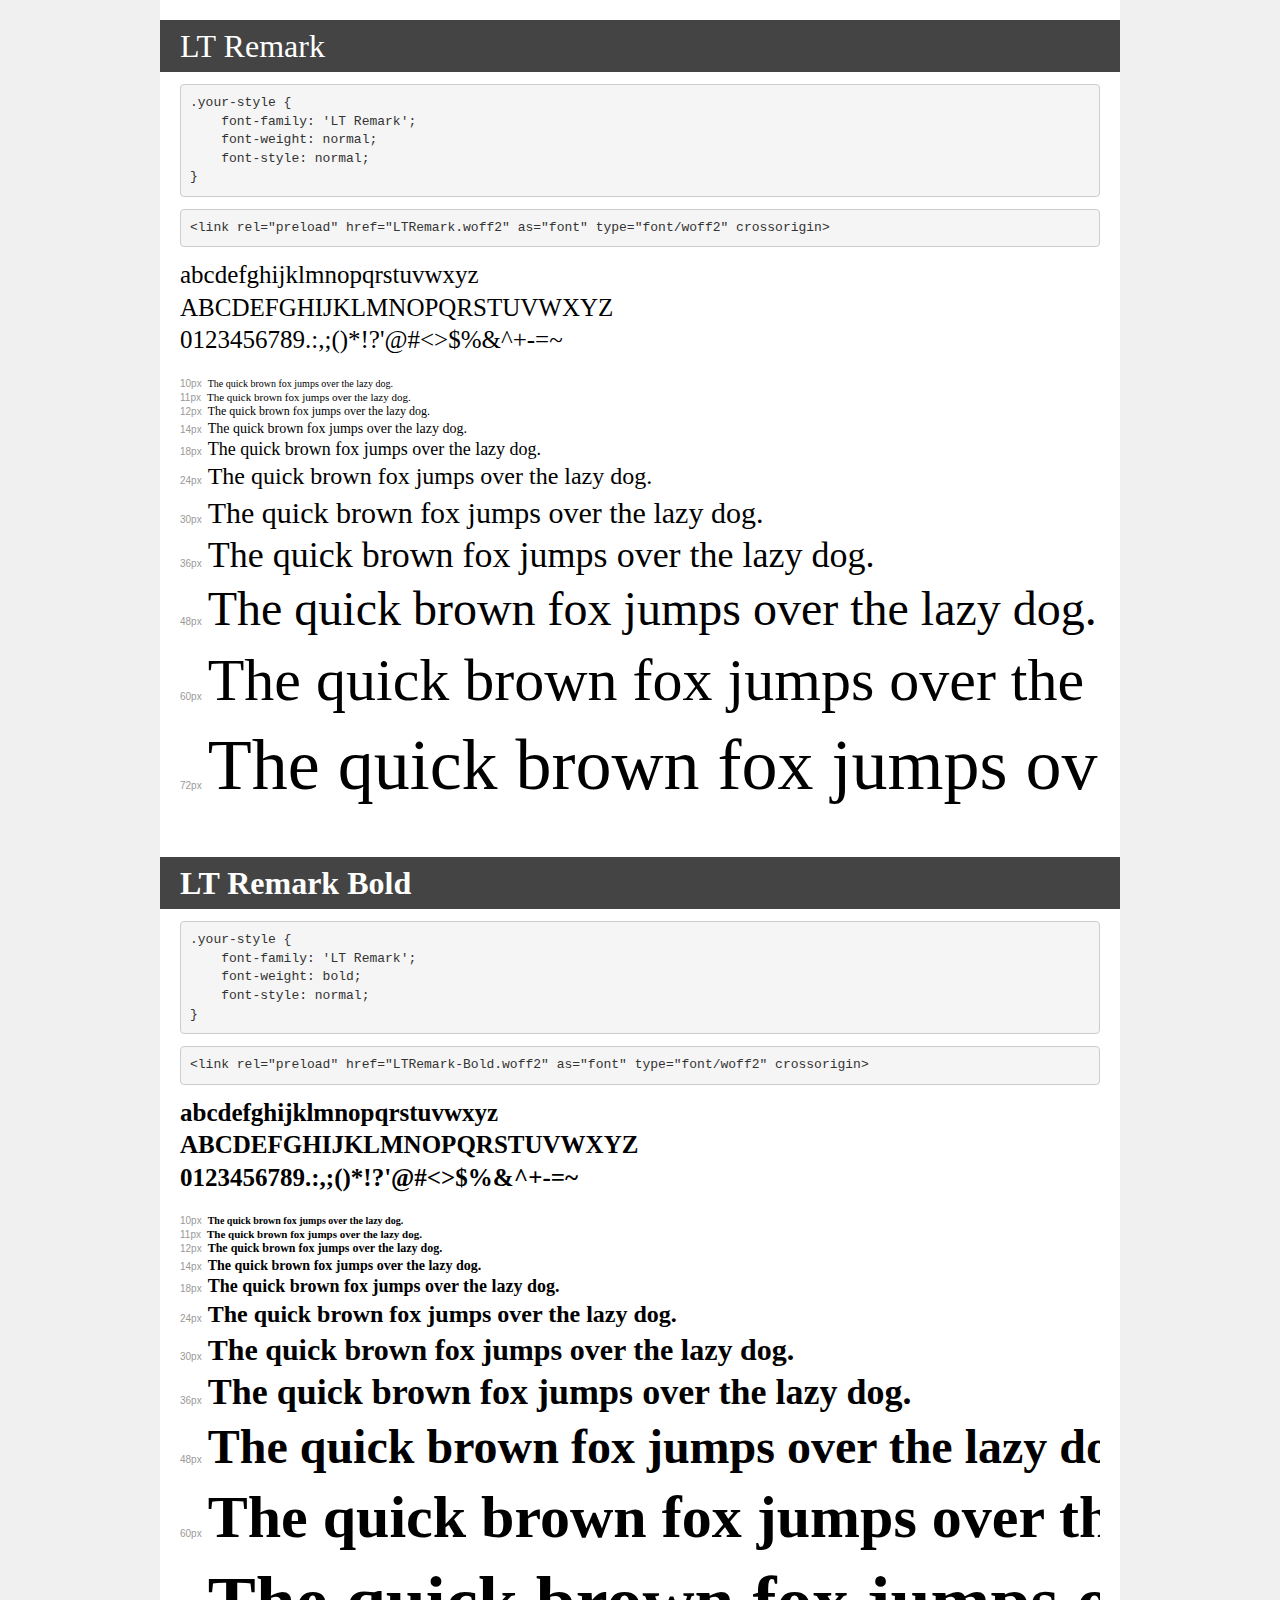
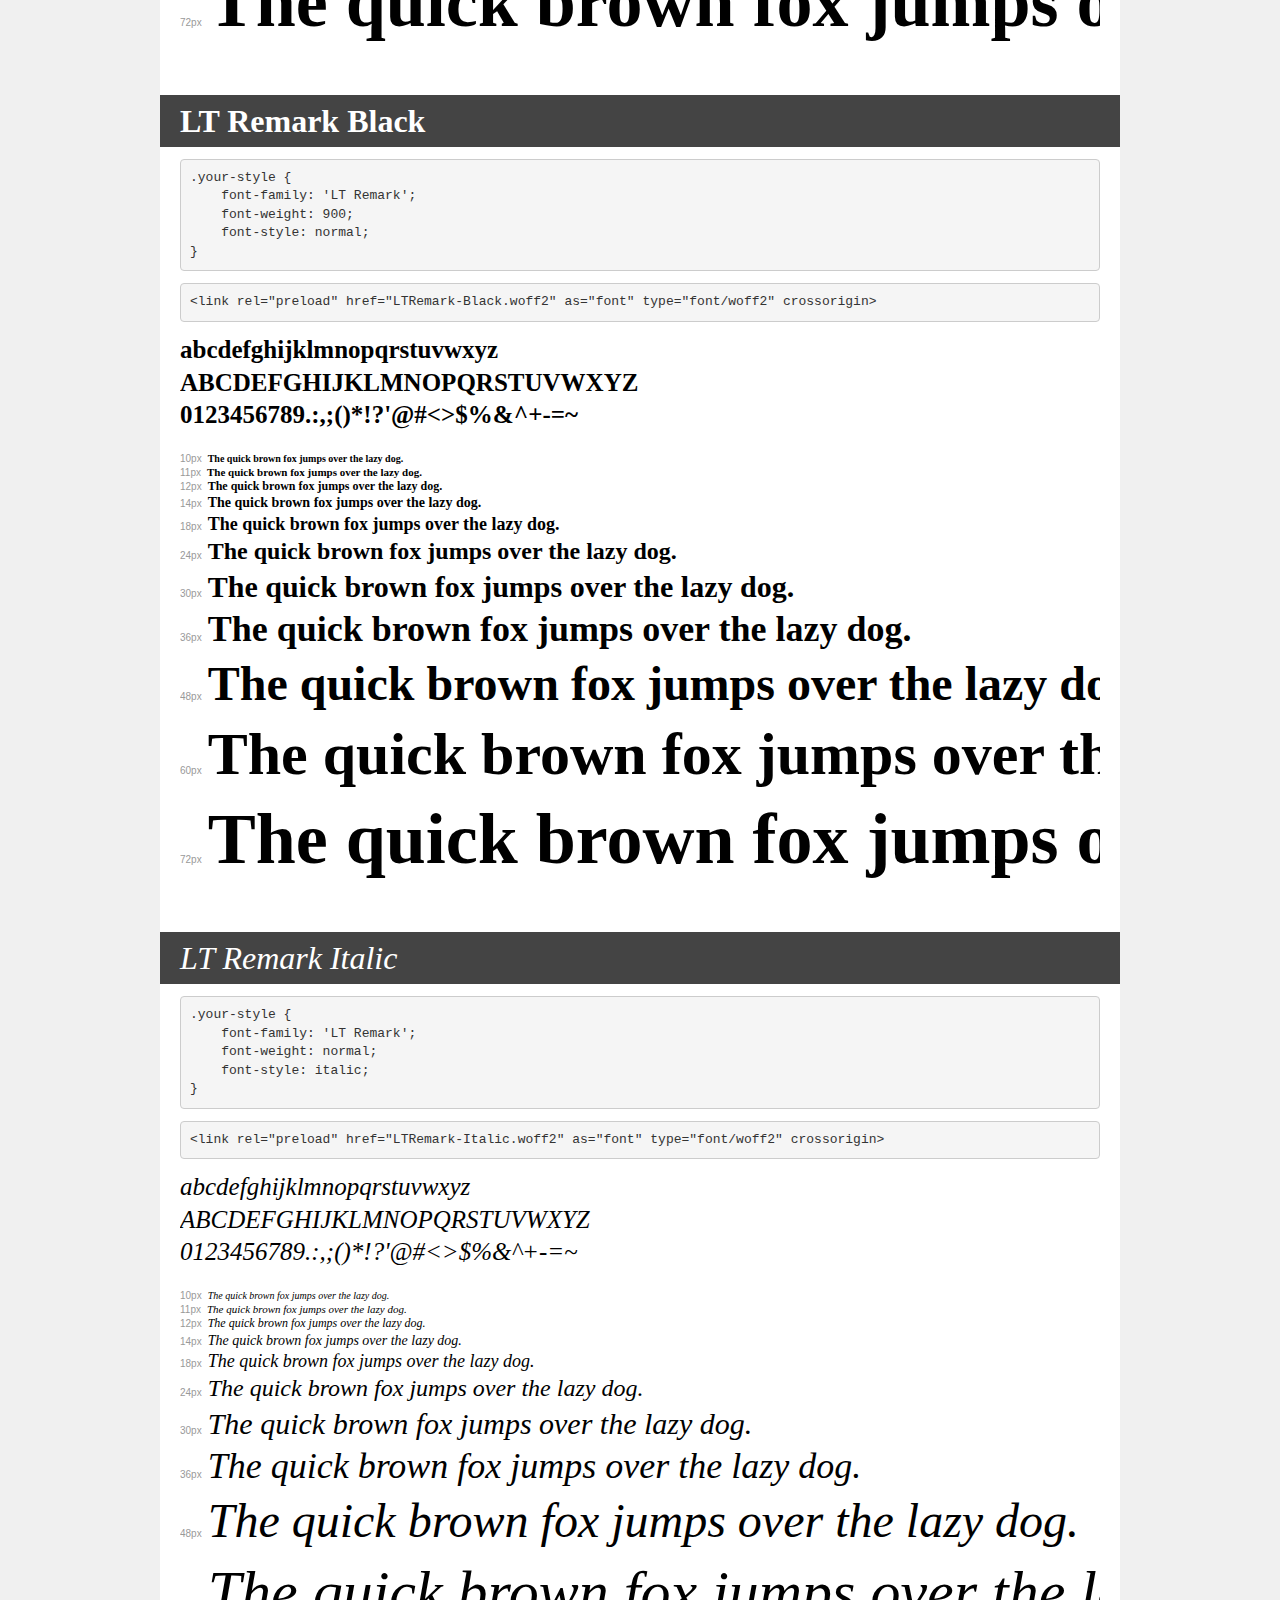
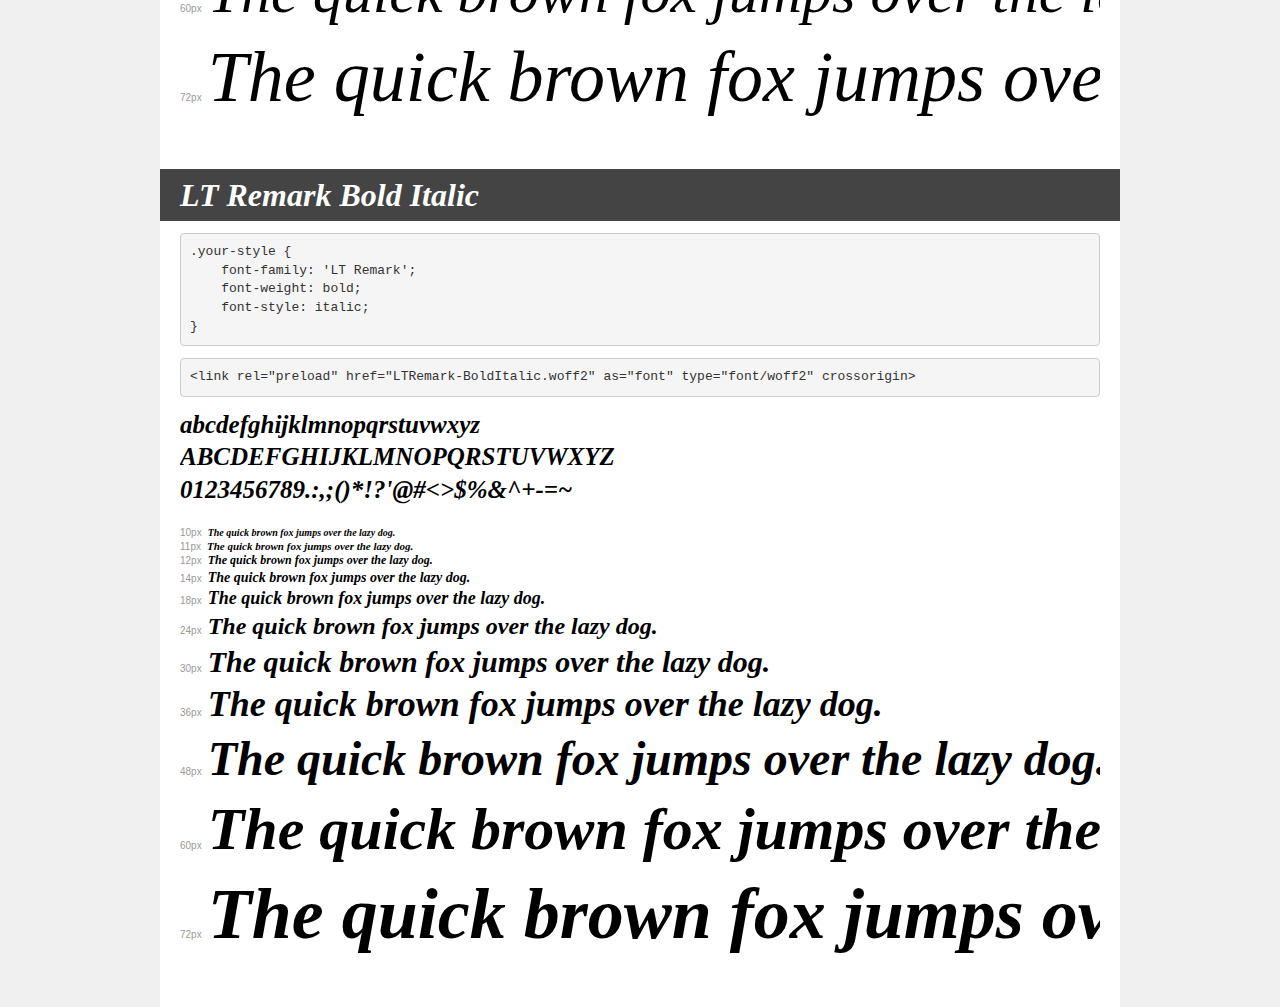
<file: assets/fonts/LT_Remark/demo.html>
<!DOCTYPE html>
<html lang="en">
<head>
    <meta charset="utf-8">
    <meta http-equiv="X-UA-Compatible" content="IE=edge">
    <meta name="viewport" content="width=device-width, initial-scale=1">
    <meta name="robots" content="noindex, noarchive">
    <meta name="format-detection" content="telephone=no">
    <title>Transfonter demo</title>
    <link href="stylesheet.css" rel="stylesheet">
    <style>
        /*
        http://meyerweb.com/eric/tools/css/reset/
        v2.0 | 20110126
        License: none (public domain)
        */
        html, body, div, span, applet, object, iframe,
        h1, h2, h3, h4, h5, h6, p, blockquote, pre,
        a, abbr, acronym, address, big, cite, code,
        del, dfn, em, img, ins, kbd, q, s, samp,
        small, strike, strong, sub, sup, tt, var,
        b, u, i, center,
        dl, dt, dd, ol, ul, li,
        fieldset, form, label, legend,
        table, caption, tbody, tfoot, thead, tr, th, td,
        article, aside, canvas, details, embed,
        figure, figcaption, footer, header, hgroup,
        menu, nav, output, ruby, section, summary,
        time, mark, audio, video {
            margin: 0;
            padding: 0;
            border: 0;
            font-size: 100%;
            font: inherit;
            vertical-align: baseline;
        }
        /* HTML5 display-role reset for older browsers */
        article, aside, details, figcaption, figure,
        footer, header, hgroup, menu, nav, section {
            display: block;
        }
        body {
            line-height: 1;
        }
        ol, ul {
            list-style: none;
        }
        blockquote, q {
            quotes: none;
        }
        blockquote:before, blockquote:after,
        q:before, q:after {
            content: '';
            content: none;
        }
        table {
            border-collapse: collapse;
            border-spacing: 0;
        }
        /* demo styles */
        body {
            background: #f0f0f0;
            color: #000;
        }
        .page {
            background: #fff;
            width: 920px;
            margin: 0 auto;
            padding: 20px 20px 0 20px;
            overflow: hidden;
        }
        .font-container {
            overflow-x: auto;
            overflow-y: hidden;
            margin-bottom: 40px;
            line-height: 1.3;
            white-space: nowrap;
            padding-bottom: 5px;
        }
        h1 {
            position: relative;
            background: #444;
            font-size: 32px;
            color: #fff;
            padding: 10px 20px;
            margin: 0 -20px 12px -20px;
        }
        .letters {
            font-size: 25px;
            margin-bottom: 20px;
        }
        .s10:before {
            content: '10px';
        }
        .s11:before {
            content: '11px';
        }
        .s12:before {
            content: '12px';
        }
        .s14:before {
            content: '14px';
        }
        .s18:before {
            content: '18px';
        }
        .s24:before {
            content: '24px';
        }
        .s30:before {
            content: '30px';
        }
        .s36:before {
            content: '36px';
        }
        .s48:before {
            content: '48px';
        }
        .s60:before {
            content: '60px';
        }
        .s72:before {
            content: '72px';
        }
        .s10:before, .s11:before, .s12:before, .s14:before,
        .s18:before, .s24:before, .s30:before, .s36:before,
        .s48:before, .s60:before, .s72:before {
            font-family: Arial, sans-serif;
            font-size: 10px;
            font-weight: normal;
            font-style: normal;
            color: #999;
            padding-right: 6px;
        }
        pre {
            display: block;
            padding: 9px;
            margin: 0 0 12px;
            font-family: Monaco, Menlo, Consolas, "Courier New", monospace;
            font-size: 13px;
            line-height: 1.428571429;
            color: #333;
            font-weight: normal;
            font-style: normal;
            background-color: #f5f5f5;
            border: 1px solid #ccc;
            overflow-x: auto;
            border-radius: 4px;
        }
        /* responsive */
        @media (max-width: 959px) {
            .page {
                width: auto;
                margin: 0;
            }
        }
    </style>
</head>
<body>
<div class="page">
    <div class="demo">
        <h1 style="font-family: 'LT Remark'; font-weight: normal; font-style: normal;">LT Remark</h1>
        <pre title="Usage">.your-style {
    font-family: 'LT Remark';
    font-weight: normal;
    font-style: normal;
}</pre>
        <pre title="Preload (optional)">
&lt;link rel=&quot;preload&quot; href=&quot;LTRemark.woff2&quot; as=&quot;font&quot; type=&quot;font/woff2&quot; crossorigin&gt;</pre>
        <div class="font-container" style="font-family: 'LT Remark'; font-weight: normal; font-style: normal;">
            <p class="letters">
                abcdefghijklmnopqrstuvwxyz<br>
ABCDEFGHIJKLMNOPQRSTUVWXYZ<br>
                0123456789.:,;()*!?'@#&lt;&gt;$%&^+-=~
            </p>
            <p class="s10" style="font-size: 10px;">The quick brown fox jumps over the lazy dog.</p>
            <p class="s11" style="font-size: 11px;">The quick brown fox jumps over the lazy dog.</p>
            <p class="s12" style="font-size: 12px;">The quick brown fox jumps over the lazy dog.</p>
            <p class="s14" style="font-size: 14px;">The quick brown fox jumps over the lazy dog.</p>
            <p class="s18" style="font-size: 18px;">The quick brown fox jumps over the lazy dog.</p>
            <p class="s24" style="font-size: 24px;">The quick brown fox jumps over the lazy dog.</p>
            <p class="s30" style="font-size: 30px;">The quick brown fox jumps over the lazy dog.</p>
            <p class="s36" style="font-size: 36px;">The quick brown fox jumps over the lazy dog.</p>
            <p class="s48" style="font-size: 48px;">The quick brown fox jumps over the lazy dog.</p>
            <p class="s60" style="font-size: 60px;">The quick brown fox jumps over the lazy dog.</p>
            <p class="s72" style="font-size: 72px;">The quick brown fox jumps over the lazy dog.</p>
        </div>
    </div>

    <div class="demo">
        <h1 style="font-family: 'LT Remark'; font-weight: bold; font-style: normal;">LT Remark Bold</h1>
        <pre title="Usage">.your-style {
    font-family: 'LT Remark';
    font-weight: bold;
    font-style: normal;
}</pre>
        <pre title="Preload (optional)">
&lt;link rel=&quot;preload&quot; href=&quot;LTRemark-Bold.woff2&quot; as=&quot;font&quot; type=&quot;font/woff2&quot; crossorigin&gt;</pre>
        <div class="font-container" style="font-family: 'LT Remark'; font-weight: bold; font-style: normal;">
            <p class="letters">
                abcdefghijklmnopqrstuvwxyz<br>
ABCDEFGHIJKLMNOPQRSTUVWXYZ<br>
                0123456789.:,;()*!?'@#&lt;&gt;$%&^+-=~
            </p>
            <p class="s10" style="font-size: 10px;">The quick brown fox jumps over the lazy dog.</p>
            <p class="s11" style="font-size: 11px;">The quick brown fox jumps over the lazy dog.</p>
            <p class="s12" style="font-size: 12px;">The quick brown fox jumps over the lazy dog.</p>
            <p class="s14" style="font-size: 14px;">The quick brown fox jumps over the lazy dog.</p>
            <p class="s18" style="font-size: 18px;">The quick brown fox jumps over the lazy dog.</p>
            <p class="s24" style="font-size: 24px;">The quick brown fox jumps over the lazy dog.</p>
            <p class="s30" style="font-size: 30px;">The quick brown fox jumps over the lazy dog.</p>
            <p class="s36" style="font-size: 36px;">The quick brown fox jumps over the lazy dog.</p>
            <p class="s48" style="font-size: 48px;">The quick brown fox jumps over the lazy dog.</p>
            <p class="s60" style="font-size: 60px;">The quick brown fox jumps over the lazy dog.</p>
            <p class="s72" style="font-size: 72px;">The quick brown fox jumps over the lazy dog.</p>
        </div>
    </div>

    <div class="demo">
        <h1 style="font-family: 'LT Remark'; font-weight: 900; font-style: normal;">LT Remark Black</h1>
        <pre title="Usage">.your-style {
    font-family: 'LT Remark';
    font-weight: 900;
    font-style: normal;
}</pre>
        <pre title="Preload (optional)">
&lt;link rel=&quot;preload&quot; href=&quot;LTRemark-Black.woff2&quot; as=&quot;font&quot; type=&quot;font/woff2&quot; crossorigin&gt;</pre>
        <div class="font-container" style="font-family: 'LT Remark'; font-weight: 900; font-style: normal;">
            <p class="letters">
                abcdefghijklmnopqrstuvwxyz<br>
ABCDEFGHIJKLMNOPQRSTUVWXYZ<br>
                0123456789.:,;()*!?'@#&lt;&gt;$%&^+-=~
            </p>
            <p class="s10" style="font-size: 10px;">The quick brown fox jumps over the lazy dog.</p>
            <p class="s11" style="font-size: 11px;">The quick brown fox jumps over the lazy dog.</p>
            <p class="s12" style="font-size: 12px;">The quick brown fox jumps over the lazy dog.</p>
            <p class="s14" style="font-size: 14px;">The quick brown fox jumps over the lazy dog.</p>
            <p class="s18" style="font-size: 18px;">The quick brown fox jumps over the lazy dog.</p>
            <p class="s24" style="font-size: 24px;">The quick brown fox jumps over the lazy dog.</p>
            <p class="s30" style="font-size: 30px;">The quick brown fox jumps over the lazy dog.</p>
            <p class="s36" style="font-size: 36px;">The quick brown fox jumps over the lazy dog.</p>
            <p class="s48" style="font-size: 48px;">The quick brown fox jumps over the lazy dog.</p>
            <p class="s60" style="font-size: 60px;">The quick brown fox jumps over the lazy dog.</p>
            <p class="s72" style="font-size: 72px;">The quick brown fox jumps over the lazy dog.</p>
        </div>
    </div>

    <div class="demo">
        <h1 style="font-family: 'LT Remark'; font-weight: normal; font-style: italic;">LT Remark Italic</h1>
        <pre title="Usage">.your-style {
    font-family: 'LT Remark';
    font-weight: normal;
    font-style: italic;
}</pre>
        <pre title="Preload (optional)">
&lt;link rel=&quot;preload&quot; href=&quot;LTRemark-Italic.woff2&quot; as=&quot;font&quot; type=&quot;font/woff2&quot; crossorigin&gt;</pre>
        <div class="font-container" style="font-family: 'LT Remark'; font-weight: normal; font-style: italic;">
            <p class="letters">
                abcdefghijklmnopqrstuvwxyz<br>
ABCDEFGHIJKLMNOPQRSTUVWXYZ<br>
                0123456789.:,;()*!?'@#&lt;&gt;$%&^+-=~
            </p>
            <p class="s10" style="font-size: 10px;">The quick brown fox jumps over the lazy dog.</p>
            <p class="s11" style="font-size: 11px;">The quick brown fox jumps over the lazy dog.</p>
            <p class="s12" style="font-size: 12px;">The quick brown fox jumps over the lazy dog.</p>
            <p class="s14" style="font-size: 14px;">The quick brown fox jumps over the lazy dog.</p>
            <p class="s18" style="font-size: 18px;">The quick brown fox jumps over the lazy dog.</p>
            <p class="s24" style="font-size: 24px;">The quick brown fox jumps over the lazy dog.</p>
            <p class="s30" style="font-size: 30px;">The quick brown fox jumps over the lazy dog.</p>
            <p class="s36" style="font-size: 36px;">The quick brown fox jumps over the lazy dog.</p>
            <p class="s48" style="font-size: 48px;">The quick brown fox jumps over the lazy dog.</p>
            <p class="s60" style="font-size: 60px;">The quick brown fox jumps over the lazy dog.</p>
            <p class="s72" style="font-size: 72px;">The quick brown fox jumps over the lazy dog.</p>
        </div>
    </div>

    <div class="demo">
        <h1 style="font-family: 'LT Remark'; font-weight: bold; font-style: italic;">LT Remark Bold Italic</h1>
        <pre title="Usage">.your-style {
    font-family: 'LT Remark';
    font-weight: bold;
    font-style: italic;
}</pre>
        <pre title="Preload (optional)">
&lt;link rel=&quot;preload&quot; href=&quot;LTRemark-BoldItalic.woff2&quot; as=&quot;font&quot; type=&quot;font/woff2&quot; crossorigin&gt;</pre>
        <div class="font-container" style="font-family: 'LT Remark'; font-weight: bold; font-style: italic;">
            <p class="letters">
                abcdefghijklmnopqrstuvwxyz<br>
ABCDEFGHIJKLMNOPQRSTUVWXYZ<br>
                0123456789.:,;()*!?'@#&lt;&gt;$%&^+-=~
            </p>
            <p class="s10" style="font-size: 10px;">The quick brown fox jumps over the lazy dog.</p>
            <p class="s11" style="font-size: 11px;">The quick brown fox jumps over the lazy dog.</p>
            <p class="s12" style="font-size: 12px;">The quick brown fox jumps over the lazy dog.</p>
            <p class="s14" style="font-size: 14px;">The quick brown fox jumps over the lazy dog.</p>
            <p class="s18" style="font-size: 18px;">The quick brown fox jumps over the lazy dog.</p>
            <p class="s24" style="font-size: 24px;">The quick brown fox jumps over the lazy dog.</p>
            <p class="s30" style="font-size: 30px;">The quick brown fox jumps over the lazy dog.</p>
            <p class="s36" style="font-size: 36px;">The quick brown fox jumps over the lazy dog.</p>
            <p class="s48" style="font-size: 48px;">The quick brown fox jumps over the lazy dog.</p>
            <p class="s60" style="font-size: 60px;">The quick brown fox jumps over the lazy dog.</p>
            <p class="s72" style="font-size: 72px;">The quick brown fox jumps over the lazy dog.</p>
        </div>
    </div>

</div>
</body>
</html>
</file>
<file: assets/fonts/LT_Remark/stylesheet.css>
@font-face {
    font-family: 'LT Remark';
    src: url('LTRemark.eot');
    src: local('LT Remark'), local('LTRemark'),
        url('LTRemark.eot?#iefix') format('embedded-opentype'),
        url('LTRemark.woff2') format('woff2'),
        url('LTRemark.woff') format('woff'),
        url('LTRemark.ttf') format('truetype');
    font-weight: normal;
    font-style: normal;
    font-display: swap;
}

@font-face {
    font-family: 'LT Remark';
    src: url('LTRemark-Bold.eot');
    src: local('LT Remark Bold'), local('LTRemark-Bold'),
        url('LTRemark-Bold.eot?#iefix') format('embedded-opentype'),
        url('LTRemark-Bold.woff2') format('woff2'),
        url('LTRemark-Bold.woff') format('woff'),
        url('LTRemark-Bold.ttf') format('truetype');
    font-weight: bold;
    font-style: normal;
    font-display: swap;
}

@font-face {
    font-family: 'LT Remark';
    src: url('LTRemark-Black.eot');
    src: local('LT Remark Black'), local('LTRemark-Black'),
        url('LTRemark-Black.eot?#iefix') format('embedded-opentype'),
        url('LTRemark-Black.woff2') format('woff2'),
        url('LTRemark-Black.woff') format('woff'),
        url('LTRemark-Black.ttf') format('truetype');
    font-weight: 900;
    font-style: normal;
    font-display: swap;
}

@font-face {
    font-family: 'LT Remark';
    src: url('LTRemark-Italic.eot');
    src: local('LT Remark Italic'), local('LTRemark-Italic'),
        url('LTRemark-Italic.eot?#iefix') format('embedded-opentype'),
        url('LTRemark-Italic.woff2') format('woff2'),
        url('LTRemark-Italic.woff') format('woff'),
        url('LTRemark-Italic.ttf') format('truetype');
    font-weight: normal;
    font-style: italic;
    font-display: swap;
}

@font-face {
    font-family: 'LT Remark';
    src: url('LTRemark-BoldItalic.eot');
    src: local('LT Remark Bold Italic'), local('LTRemark-BoldItalic'),
        url('LTRemark-BoldItalic.eot?#iefix') format('embedded-opentype'),
        url('LTRemark-BoldItalic.woff2') format('woff2'),
        url('LTRemark-BoldItalic.woff') format('woff'),
        url('LTRemark-BoldItalic.ttf') format('truetype');
    font-weight: bold;
    font-style: italic;
    font-display: swap;
}
</file>
